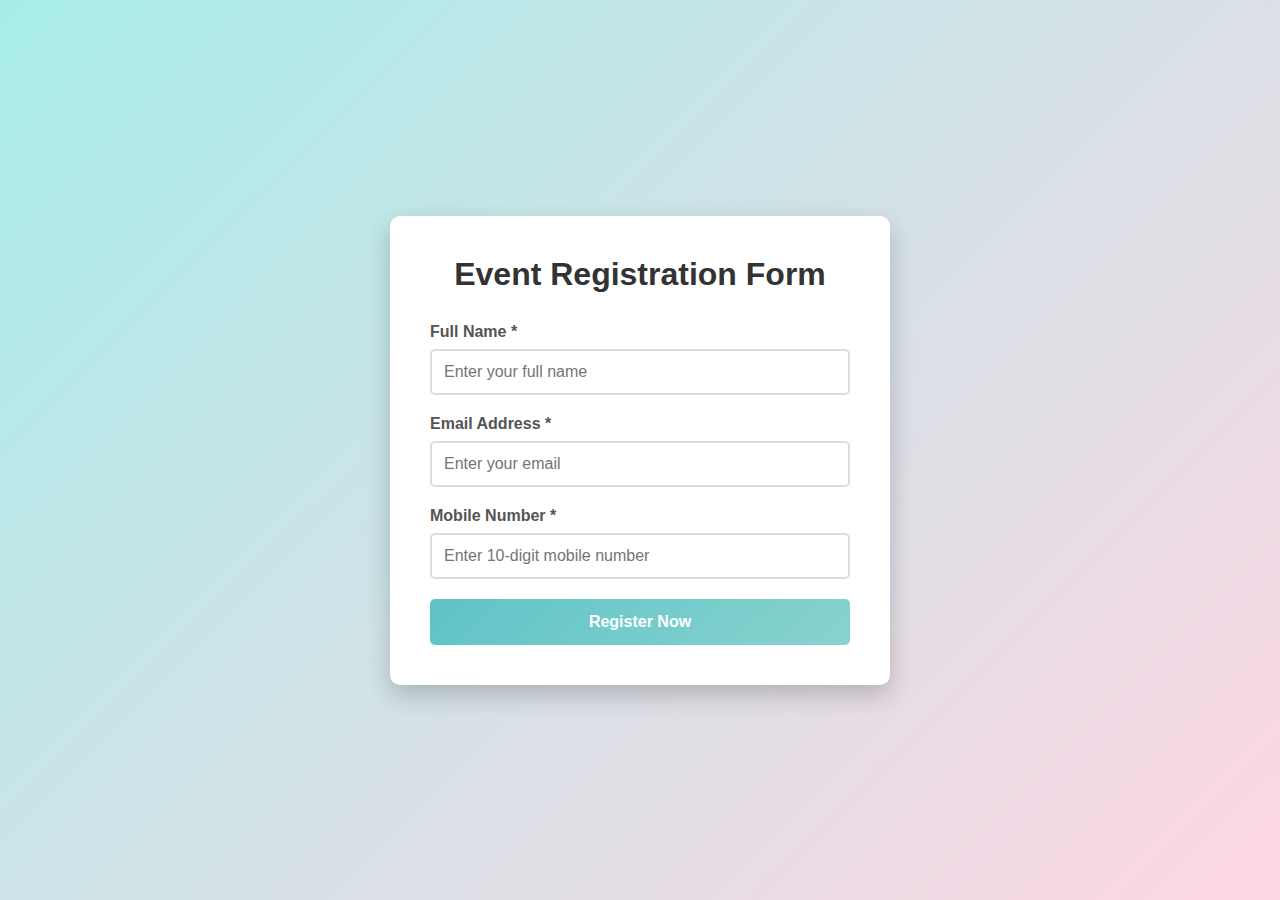
<file: Form Validation (3)/index.html>
<!DOCTYPE html>
<html lang="en">
<head>
    <meta charset="UTF-8">
    <meta name="viewport" content="width=device-width, initial-scale=1.0">
    <title>Event Registration Form</title>
    <style>
        * {
            margin: 0;
            padding: 0;
            box-sizing: border-box;
        }

        body {
            font-family: Arial, sans-serif;
            background: linear-gradient(135deg, #a8edea 0%, #fed6e3 100%);
            min-height: 100vh;
            display: flex;
            justify-content: center;
            align-items: center;
            padding: 20px;
        }

        .container {
            background: white;
            padding: 40px;
            border-radius: 10px;
            box-shadow: 0 10px 25px rgba(0, 0, 0, 0.2);
            max-width: 500px;
            width: 100%;
        }

        h1 {
            text-align: center;
            color: #333;
            margin-bottom: 30px;
        }

        .form-group {
            margin-bottom: 20px;
        }

        label {
            display: block;
            margin-bottom: 8px;
            color: #555;
            font-weight: bold;
        }

        input[type="text"],
        input[type="email"],
        input[type="tel"] {
            width: 100%;
            padding: 12px;
            border: 2px solid #ddd;
            border-radius: 5px;
            font-size: 16px;
            transition: border-color 0.3s;
        }

        input:focus {
            outline: none;
            border-color: #5fc3c7;
        }

        .error {
            color: #e74c3c;
            font-size: 14px;
            margin-top: 5px;
            display: none;
        }

        .error.show {
            display: block;
        }

        input.invalid {
            border-color: #e74c3c;
        }

        input.valid {
            border-color: #27ae60;
        }

        .submit-btn {
            width: 100%;
            padding: 14px;
            background: linear-gradient(135deg, #5fc3c7 0%, #88d3ce 100%);
            color: white;
            border: none;
            border-radius: 5px;
            font-size: 16px;
            font-weight: bold;
            cursor: pointer;
            transition: transform 0.2s;
        }

        .submit-btn:hover {
            transform: translateY(-2px);
        }

        .submit-btn:active {
            transform: translateY(0);
        }

        .success-message {
            background: #27ae60;
            color: white;
            padding: 15px;
            border-radius: 5px;
            text-align: center;
            margin-bottom: 20px;
            display: none;
        }

        .success-message.show {
            display: block;
        }
    </style>
</head>
<body>
    <div class="container">
        <h1>Event Registration Form</h1>
        
        <div class="success-message" id="successMessage">
            Registration Successful! Thank you for registering.
        </div>

        <form id="registrationForm" novalidate>
            <div class="form-group">
                <label for="name">Full Name *</label>
                <input type="text" id="name" name="name" placeholder="Enter your full name">
                <div class="error" id="nameError">Please enter a valid name (at least 3 characters, letters only)</div>
            </div>

            <div class="form-group">
                <label for="email">Email Address *</label>
                <input type="email" id="email" name="email" placeholder="Enter your email">
                <div class="error" id="emailError">Please enter a valid email address</div>
            </div>

            <div class="form-group">
                <label for="mobile">Mobile Number *</label>
                <input type="tel" id="mobile" name="mobile" placeholder="Enter 10-digit mobile number">
                <div class="error" id="mobileError">Please enter a valid 10-digit mobile number</div>
            </div>

            <button type="submit" class="submit-btn">Register Now</button>
        </form>
    </div>

    <script src="script.js"></script>
</body>
</html>
</file>
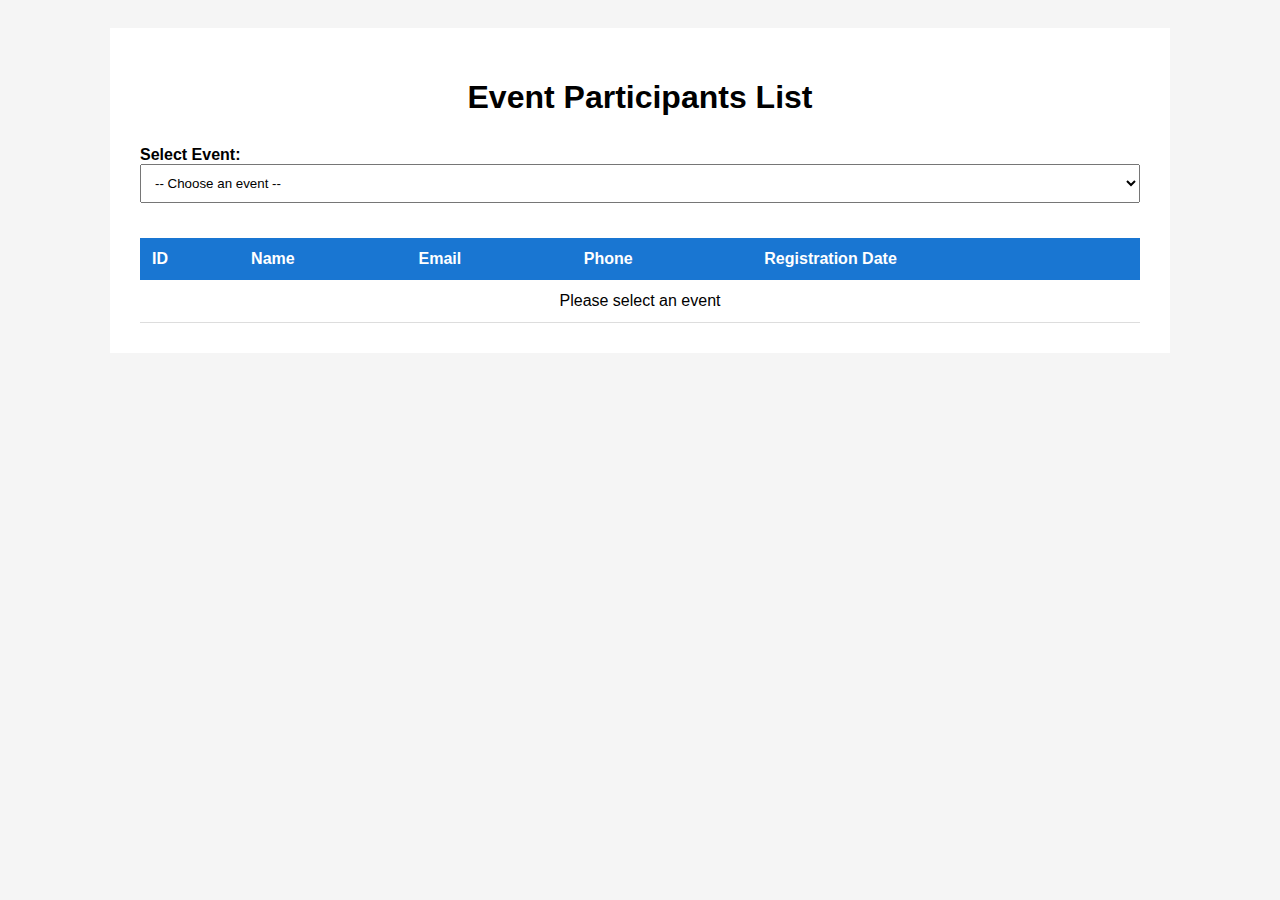
<file: Participant List (7)/index.html>
<!DOCTYPE html>
<html>
<head>
    <title>Event Participants</title>
    <style>
        body {
            font-family: Arial;
            background-color: #f5f5f5;
            padding: 20px;
        }

        .container {
            max-width: 1000px;
            margin: 0 auto;
            background: white;
            padding: 30px;
        }

        h1 {
            text-align: center;
            margin-bottom: 30px;
        }

        label {
            font-weight: bold;
        }

        select {
            width: 100%;
            padding: 10px;
            margin-bottom: 20px;
        }

        .participant-count {
            text-align: right;
            margin-bottom: 15px;
            font-weight: bold;
        }

        table {
            width: 100%;
            border-collapse: collapse;
        }

        th {
            background-color: #1976d2;
            color: white;
            padding: 12px;
            text-align: left;
        }

        td {
            padding: 12px;
            border-bottom: 1px solid #ddd;
        }
    </style>
</head>
<body>
    <div class="container">
        <h1>Event Participants List</h1>

        <label>Select Event:</label>
        <select id="eventSelect">
            <option value="">-- Choose an event --</option>
        </select>

        <div class="participant-count" id="participantCount"></div>

        <table>
            <tr>
                <th>ID</th>
                <th>Name</th>
                <th>Email</th>
                <th>Phone</th>
                <th>Registration Date</th>
            </tr>
            <tbody id="tableBody">
                <tr>
                    <td colspan="5" align="center">Please select an event</td>
                </tr>
            </tbody>
        </table>
    </div>

    <script>
        var eventsData = [];

        fetch('participants.json')
            .then(function(response) {
                return response.json();
            })
            .then(function(data) {
                eventsData = data.events;
                showEvents();
            });

        function showEvents() {
            var select = document.getElementById('eventSelect');
            
            for(var i = 0; i < eventsData.length; i++) {
                var option = document.createElement('option');
                option.value = eventsData[i].id;
                option.text = eventsData[i].name;
                select.appendChild(option);
            }
        }

        document.getElementById('eventSelect').onchange = function() {
            var selectedId = this.value;
            
            if(!selectedId) {
                document.getElementById('participantCount').innerHTML = '';
                document.getElementById('tableBody').innerHTML = 
                    '<tr><td colspan="5" align="center">Please select an event</td></tr>';
                return;
            }
            
            for(var i = 0; i < eventsData.length; i++) {
                if(eventsData[i].id == selectedId) {
                    showParticipants(eventsData[i].participants);
                }
            }
        }

        function showParticipants(participants) {
            var tbody = document.getElementById('tableBody');
            var count = document.getElementById('participantCount');
            
            if(participants.length == 0) {
                tbody.innerHTML = '<tr><td colspan="5" align="center">No participants</td></tr>';
                count.innerHTML = '';
                return;
            }
            
            count.innerHTML = 'Total Participants: ' + participants.length;
            
            var html = '';
            for(var i = 0; i < participants.length; i++) {
                var p = participants[i];
                html += '<tr>';
                html += '<td>' + p.id + '</td>';
                html += '<td>' + p.name + '</td>';
                html += '<td>' + p.email + '</td>';
                html += '<td>' + p.phone + '</td>';
                html += '<td>' + p.registrationDate + '</td>';
                html += '</tr>';
            }
            
            tbody.innerHTML = html;
        }
    </script>
</body>
</html>
</file>
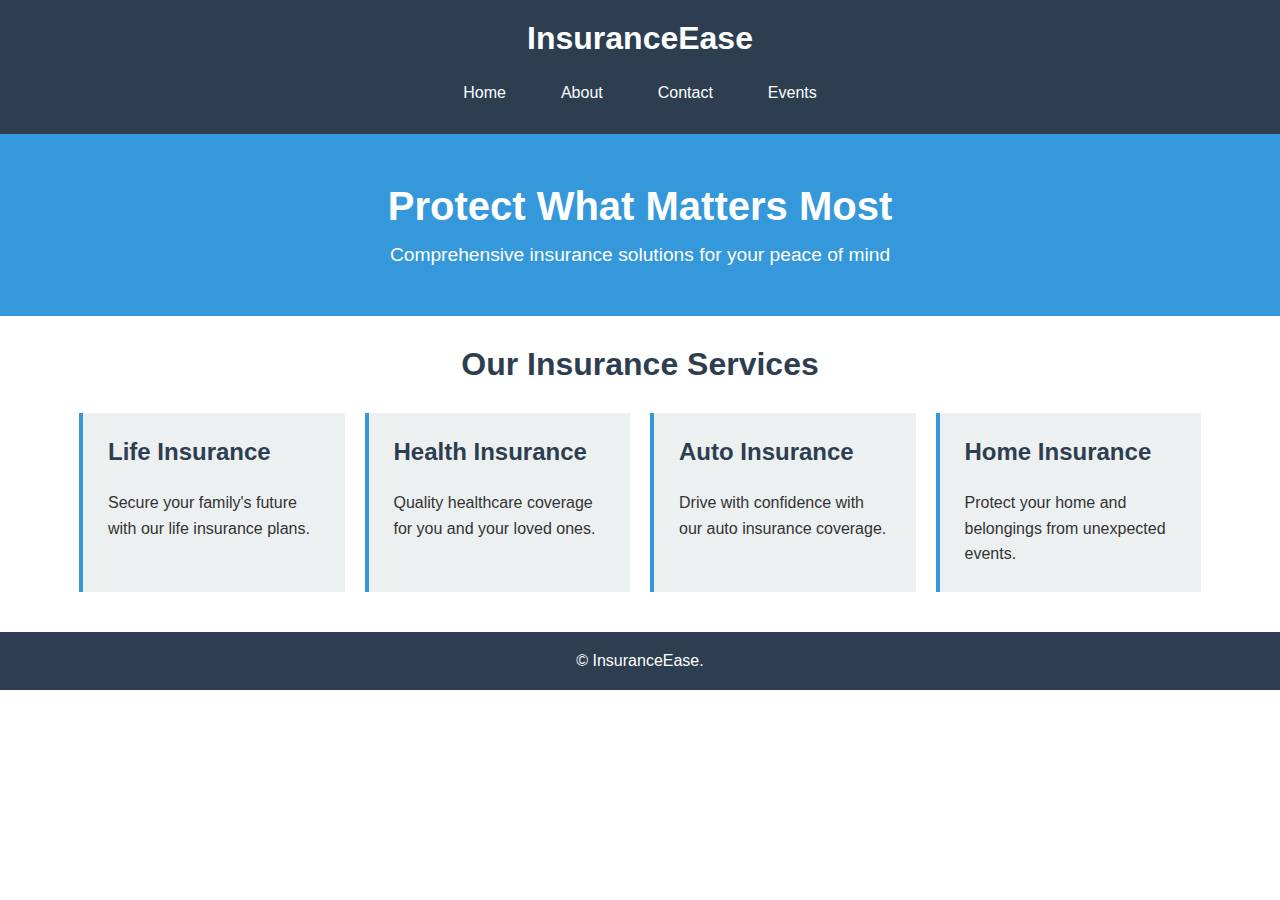
<file: Responsive (2)/index.html>
<!DOCTYPE html>
<html>
<head>
    <meta charset="UTF-8">
    <meta name="viewport" content="width=device-width, initial-scale=1.0">
    <title>InsuranceEase - Home</title>
    <link rel="stylesheet" href="style.css">
</head>
<body>
    <header>
        <h1>InsuranceEase</h1>
        <nav>
            <a href="index.html">Home</a>
            <a href="about.html">About</a>
            <a href="contact.html">Contact</a>
            <a href="events.html">Events</a>
        </nav>
    </header>

    <div class="banner">
        <h2>Protect What Matters Most</h2>
        <p>Comprehensive insurance solutions for your peace of mind</p>
    </div>

    <div class="content">
        <h2>Our Insurance Services</h2>
        
        <div class="services-grid">
            <div class="service-box">
                <h3>Life Insurance</h3>
                <p>Secure your family's future with our life insurance plans.</p>
            </div>
            
            <div class="service-box">
                <h3>Health Insurance</h3>
                <p>Quality healthcare coverage for you and your loved ones.</p>
            </div>
            
            <div class="service-box">
                <h3>Auto Insurance</h3>
                <p>Drive with confidence with our auto insurance coverage.</p>
            </div>
            
            <div class="service-box">
                <h3>Home Insurance</h3>
                <p>Protect your home and belongings from unexpected events.</p>
            </div>
        </div>
    </div>

    <footer>
        <p>&copy; InsuranceEase. </p>
    </footer>
</body>
</html>
</file>
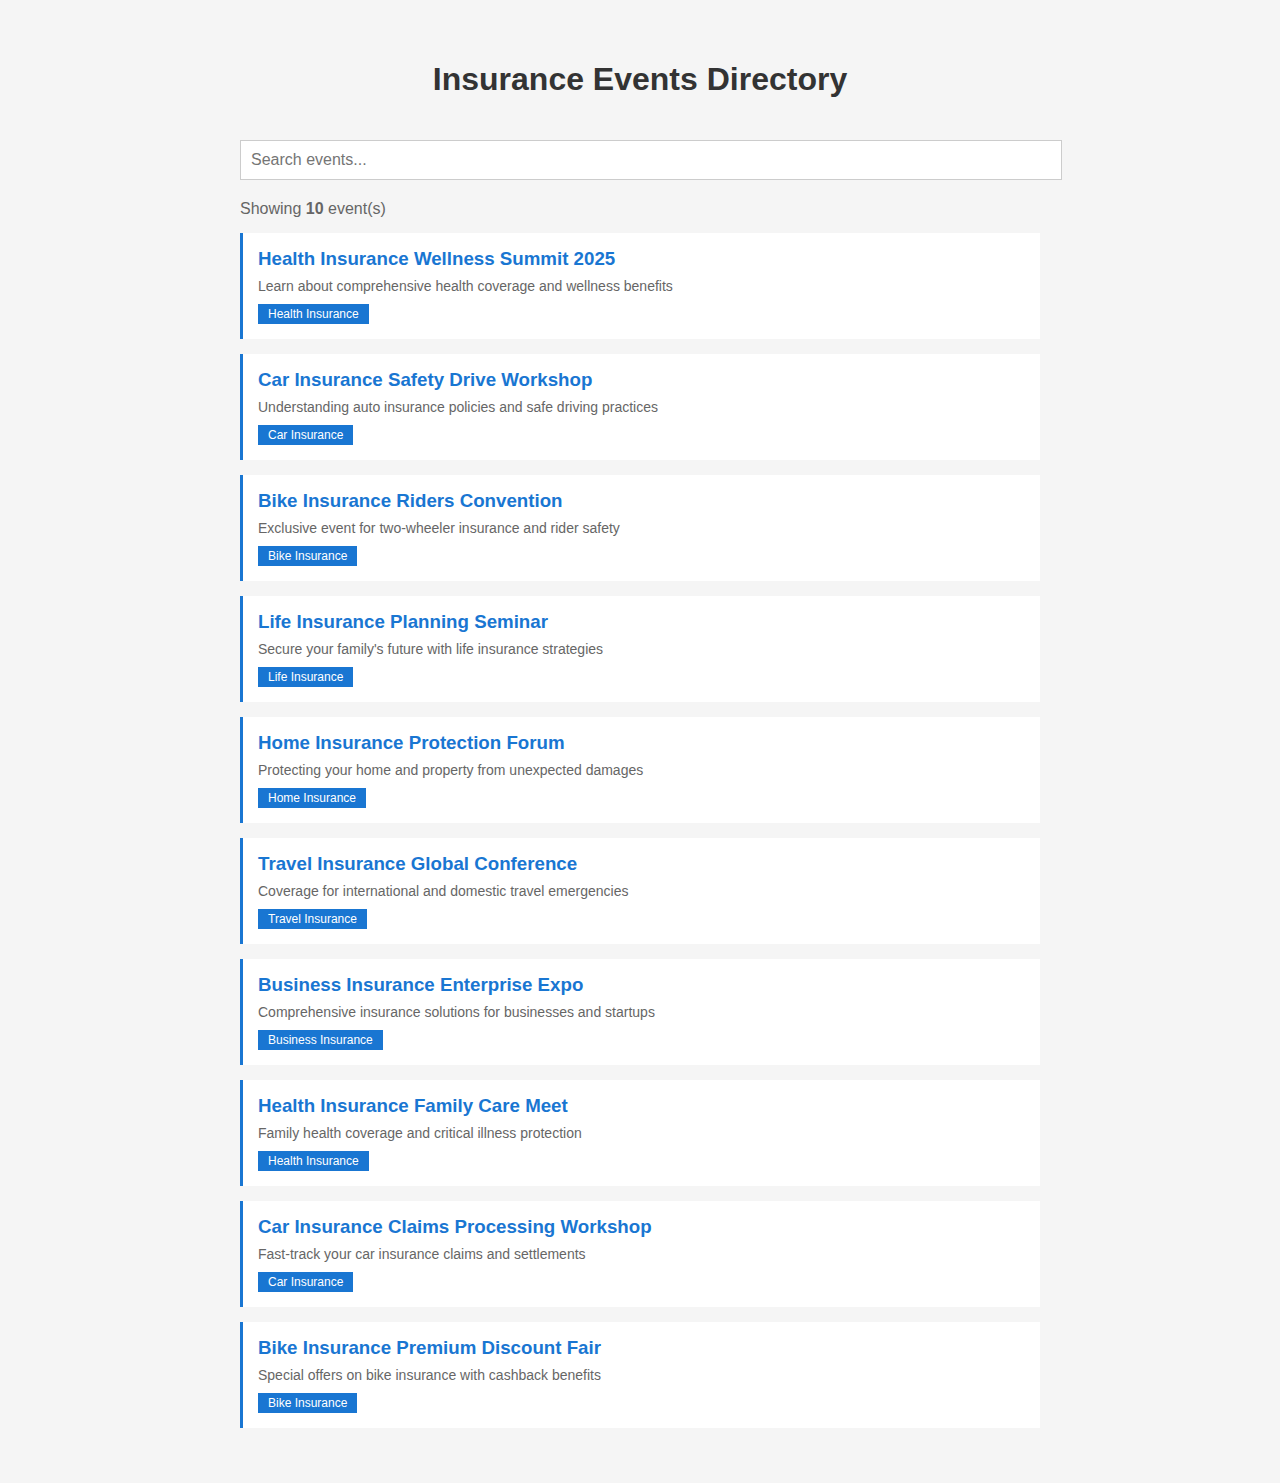
<file: Search option (4)/index.html>
<!DOCTYPE html>
<html lang="en">
<head>
    <meta charset="UTF-8">
    <meta name="viewport" content="width=device-width, initial-scale=1.0">
    <title>Insurance Events</title>
    <style>
        body {
            font-family: Arial, sans-serif;
            max-width: 800px;
            margin: 20px auto;
            padding: 20px;
            background-color: #f5f5f5;
        }

        h1 {
            color: #333;
            text-align: center;
        }

        #searchInput {
            width: 100%;
            padding: 10px;
            font-size: 16px;
            border: 1px solid #ccc;
            margin: 20px 0;
        }

        .results-info {
            color: #666;
            margin-bottom: 15px;
        }

        .event-card {
            background: white;
            padding: 15px;
            margin-bottom: 15px;
            border-left: 3px solid #1976d2;
        }

        .event-card h3 {
            color: #1976d2;
            margin: 0 0 5px 0;
        }

        .event-card p {
            color: #666;
            margin: 5px 0;
        }

        .event-type {
            background: #1976d2;
            color: white;
            padding: 3px 10px;
            font-size: 12px;
            display: inline-block;
            margin-top: 5px;
        }

        .no-results {
            text-align: center;
            padding: 40px;
            color: #999;
            display: none;
        }

        .no-results.show {
            display: block;
        }
    </style>
</head>
<body>
    <h1>Insurance Events Directory</h1>

    <input 
        type="text" 
        id="searchInput" 
        placeholder="Search events..."
    >

    <div class="results-info">
        Showing <strong id="eventCount">0</strong> event(s)
    </div>

    <div id="eventsContainer"></div>

    <div class="no-results" id="noResults">
        No events found matching your search.
    </div>

    <script src="script.js"></script>
</body>
</html>
</file>
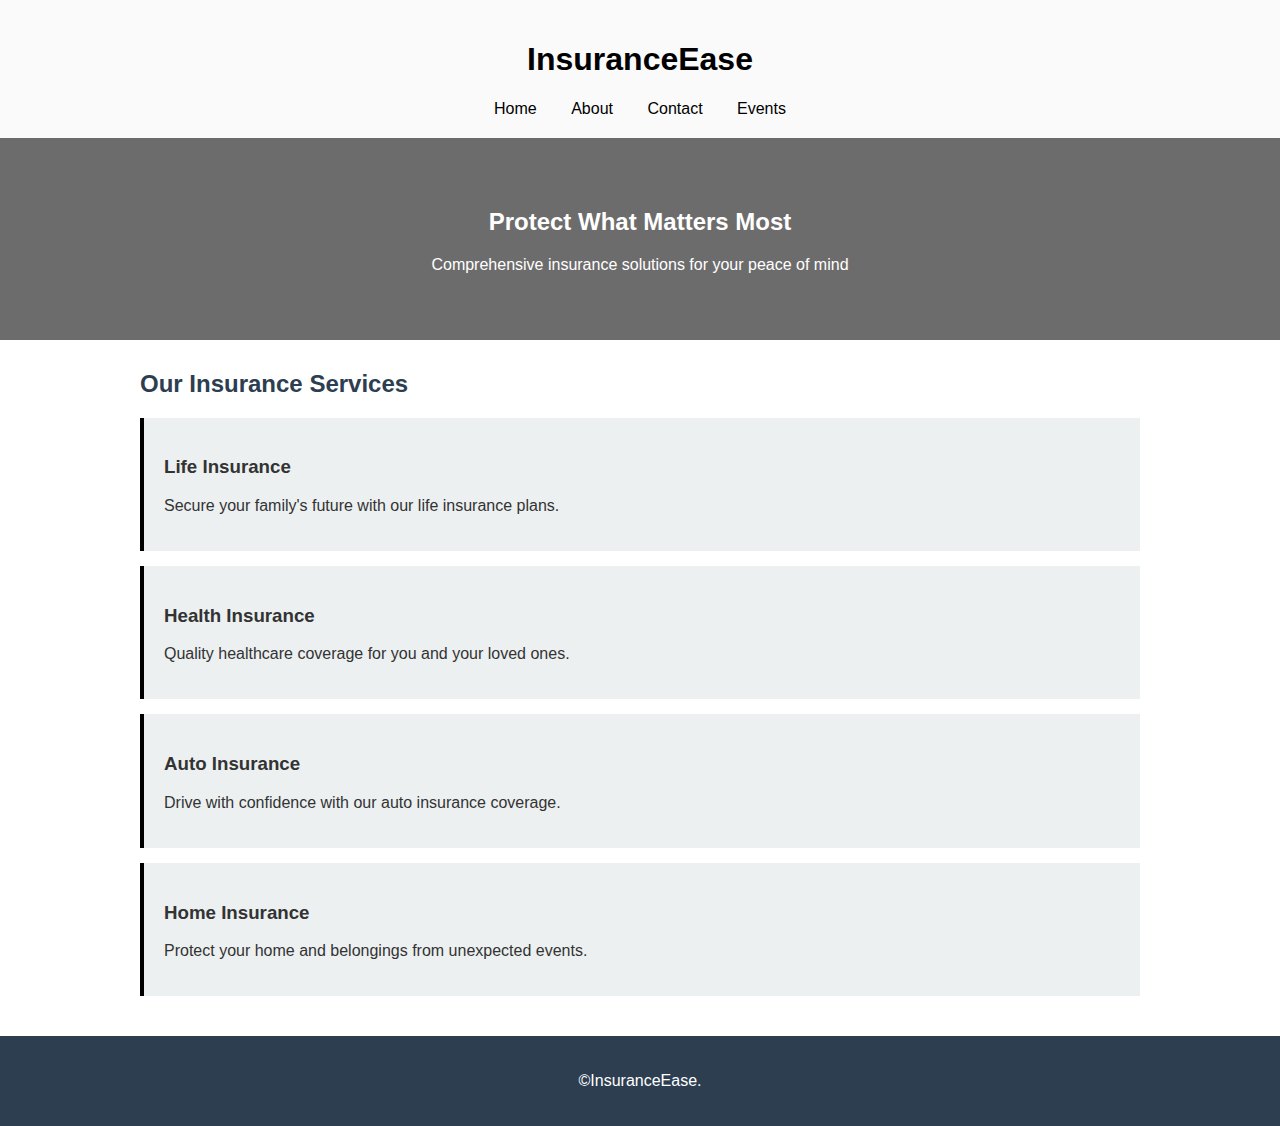
<file: Static Pages (1)/index.html>
<!DOCTYPE html>
<html>
<head>
    <title>InsuranceEase - Home</title>
    <link rel="stylesheet" href="style.css">
</head>
<body>
    <header>
        <h1>InsuranceEase</h1>
        <nav>
            <a href="index.html">Home</a>
            <a href="about.html">About</a>
            <a href="contact.html">Contact</a>
            <a href="events.html">Events</a>
        </nav>
    </header>

    <div class="banner">
        <h2>Protect What Matters Most</h2>
        <p>Comprehensive insurance solutions for your peace of mind</p>
    </div>

    <div class="content">
        <h2>Our Insurance Services</h2>
        
        <div class="service-box">
            <h3>Life Insurance</h3>
            <p>Secure your family's future with our life insurance plans.</p>
        </div>
        
        <div class="service-box">
            <h3>Health Insurance</h3>
            <p>Quality healthcare coverage for you and your loved ones.</p>
        </div>
        
        <div class="service-box">
            <h3>Auto Insurance</h3>
            <p>Drive with confidence with our auto insurance coverage.</p>
        </div>
        
        <div class="service-box">
            <h3>Home Insurance</h3>
            <p>Protect your home and belongings from unexpected events.</p>
        </div>
    </div>

    <footer>
        <p>&copy;InsuranceEase.</p>
    </footer>
</body>
</html>
</file>
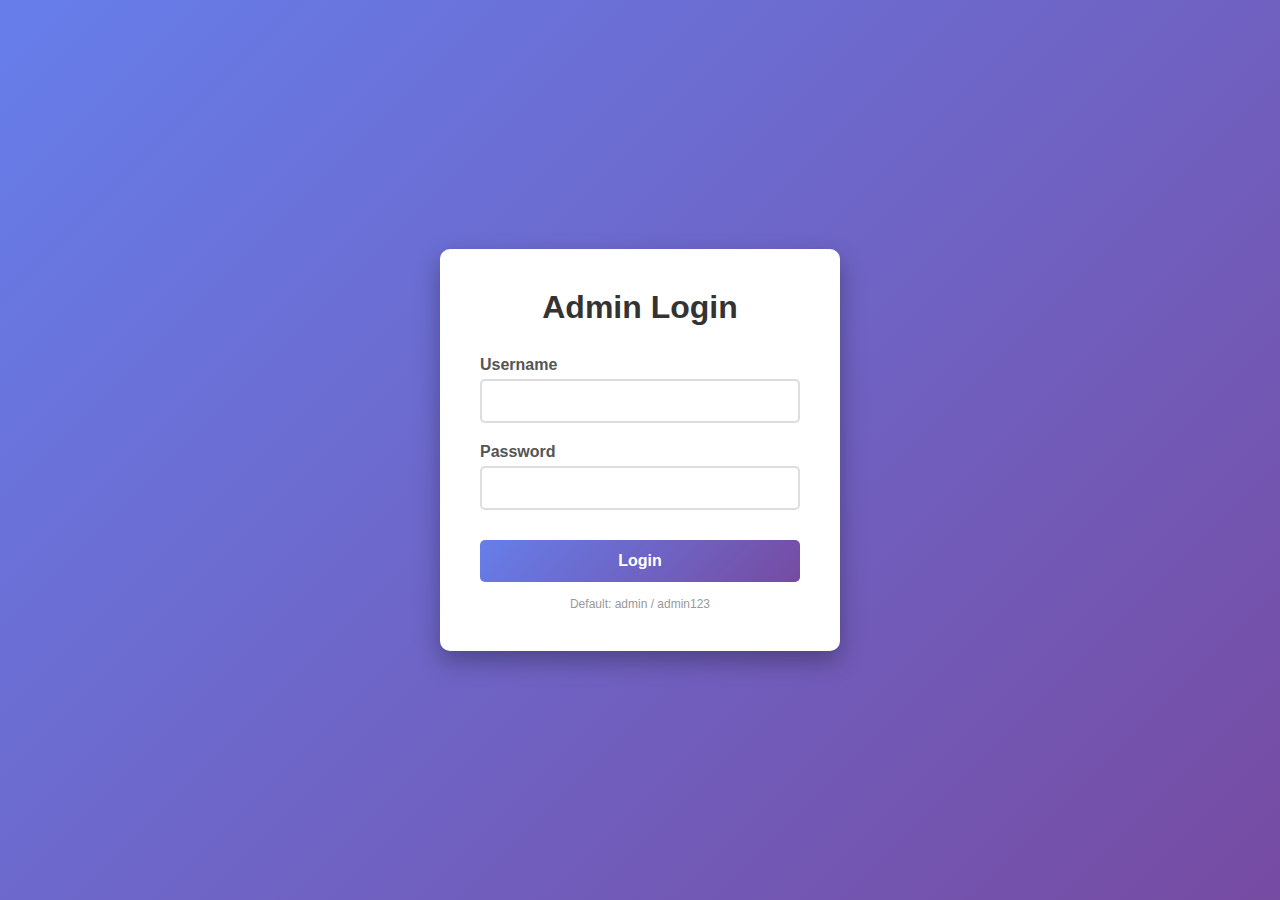
<file: Admin dashboard - backend (6)/dashboard.html>
<!DOCTYPE html>
<html lang="en">
<head>
    <meta charset="UTF-8">
    <meta name="viewport" content="width=device-width, initial-scale=1.0">
    <title>Admin Dashboard</title>
    <style>
        * {
            margin: 0;
            padding: 0;
            box-sizing: border-box;
        }

        body {
            font-family: Arial, sans-serif;
            background-color: #f5f5f5;
        }

        .header {
            background: linear-gradient(135deg, #667eea 0%, #764ba2 100%);
            color: white;
            padding: 20px;
            display: flex;
            justify-content: space-between;
            align-items: center;
        }

        .header h1 {
            font-size: 24px;
        }

        .logout-btn {
            background: white;
            color: #667eea;
            padding: 10px 20px;
            border: none;
            border-radius: 5px;
            cursor: pointer;
            font-weight: bold;
        }

        .container {
            max-width: 1200px;
            margin: 30px auto;
            padding: 0 20px;
        }

        .stats {
            display: grid;
            grid-template-columns: repeat(auto-fit, minmax(200px, 1fr));
            gap: 20px;
            margin-bottom: 30px;
        }

        .stat-card {
            background: white;
            padding: 20px;
            border-radius: 8px;
            box-shadow: 0 2px 5px rgba(0, 0, 0, 0.1);
            text-align: center;
        }

        .stat-card h3 {
            color: #667eea;
            font-size: 32px;
            margin-bottom: 10px;
        }

        .stat-card p {
            color: #666;
        }

        .table-container {
            background: white;
            padding: 20px;
            border-radius: 8px;
            box-shadow: 0 2px 5px rgba(0, 0, 0, 0.1);
            overflow-x: auto;
        }

        .table-header {
            display: flex;
            justify-content: space-between;
            align-items: center;
            margin-bottom: 20px;
        }

        .table-header h2 {
            color: #333;
        }

        .add-btn {
            background: #28a745;
            color: white;
            padding: 10px 20px;
            border: none;
            border-radius: 5px;
            cursor: pointer;
            font-weight: bold;
        }

        table {
            width: 100%;
            border-collapse: collapse;
        }

        th {
            background-color: #667eea;
            color: white;
            padding: 12px;
            text-align: left;
        }

        td {
            padding: 12px;
            border-bottom: 1px solid #ddd;
        }

        tr:hover {
            background-color: #f9f9f9;
        }

        .action-btn {
            padding: 6px 12px;
            border: none;
            border-radius: 4px;
            cursor: pointer;
            margin-right: 5px;
            font-size: 12px;
        }

        .update-btn {
            background-color: #007bff;
            color: white;
        }

        .delete-btn {
            background-color: #dc3545;
            color: white;
        }

        .status {
            padding: 4px 12px;
            border-radius: 12px;
            font-size: 12px;
            font-weight: bold;
        }

        .status.Active {
            background-color: #d4edda;
            color: #155724;
        }

        .status.Pending {
            background-color: #fff3cd;
            color: #856404;
        }

        /* Modal Styles */
        .modal {
            display: none;
            position: fixed;
            z-index: 1000;
            left: 0;
            top: 0;
            width: 100%;
            height: 100%;
            background-color: rgba(0, 0, 0, 0.5);
        }

        .modal-content {
            background-color: white;
            margin: 5% auto;
            padding: 30px;
            border-radius: 8px;
            width: 90%;
            max-width: 500px;
        }

        .modal-header {
            display: flex;
            justify-content: space-between;
            align-items: center;
            margin-bottom: 20px;
        }

        .modal-header h2 {
            color: #333;
        }

        .close {
            font-size: 28px;
            font-weight: bold;
            cursor: pointer;
            color: #999;
        }

        .close:hover {
            color: #333;
        }

        .form-group {
            margin-bottom: 15px;
        }

        .form-group label {
            display: block;
            margin-bottom: 5px;
            font-weight: bold;
            color: #555;
        }

        .form-group input,
        .form-group select {
            width: 100%;
            padding: 10px;
            border: 1px solid #ddd;
            border-radius: 4px;
        }

        .btn-group {
            display: flex;
            gap: 10px;
            margin-top: 20px;
        }

        .submit-btn {
            flex: 1;
            padding: 12px;
            background-color: #28a745;
            color: white;
            border: none;
            border-radius: 5px;
            cursor: pointer;
            font-weight: bold;
        }

        .cancel-btn {
            flex: 1;
            padding: 12px;
            background-color: #6c757d;
            color: white;
            border: none;
            border-radius: 5px;
            cursor: pointer;
            font-weight: bold;
        }

        .no-data {
            text-align: center;
            padding: 40px;
            color: #999;
        }
    </style>
</head>
<body>
    <div class="header">
        <h1>Admin Dashboard</h1>
        <button class="logout-btn" onclick="logout()">Logout</button>
    </div>

    <div class="container">
        <div class="table-container">
            <div class="table-header">
                <h2>Event Registrations</h2>
                <button class="add-btn" onclick="openAddModal()">+ Add New</button>
            </div>

            <table>
                <thead>
                    <tr>
                        <th>ID</th>
                        <th>Name</th>
                        <th>Email</th>
                        <th>Event</th>
                        <th>Actions</th>
                    </tr>
                </thead>
                <tbody id="tableBody">
                    <tr>
                        <td colspan="5" class="no-data">No registrations found</td>
                    </tr>
                </tbody>
            </table>
        </div>
    </div>

    <!-- Add/Edit Modal -->
    <div id="formModal" class="modal">
        <div class="modal-content">
            <div class="modal-header">
                <h2 id="modalTitle">Add Registration</h2>
                <span class="close" onclick="closeModal()">&times;</span>
            </div>
            <form id="registrationForm">
                <input type="hidden" id="editId">
                <div class="form-group">
                    <label for="name">Full Name *</label>
                    <input type="text" id="name" required>
                </div>
                <div class="form-group">
                    <label for="email">Email Address *</label>
                    <input type="email" id="email" required>
                </div>
                <div class="form-group">
                    <label for="mobile">Mobile Number *</label>
                    <input type="tel" id="mobile" pattern="[0-9]{10}" required>
                </div>
                <div class="form-group">
                    <label for="event">Event *</label>
                    <select id="event" required>
                        <option value="">Choose an event...</option>
                        <option value="Health Insurance Summit">Health Insurance Summit</option>
                        <option value="Car Insurance Workshop">Car Insurance Workshop</option>
                        <option value="Bike Insurance Convention">Bike Insurance Convention</option>
                        <option value="Life Insurance Seminar">Life Insurance Seminar</option>
                        <option value="Home Insurance Forum">Home Insurance Forum</option>
                    </select>
                </div>
                <div class="form-group">
                    <label for="status">Status *</label>
                    <select id="status" required>
                        <option value="Active">Active</option>
                        <option value="Pending">Pending</option>
                    </select>
                </div>
                <div class="btn-group">
                    <button type="submit" class="submit-btn">Save</button>
                    <button type="button" class="cancel-btn" onclick="closeModal()">Cancel</button>
                </div>
            </form>
        </div>
    </div>

    <script src="script.js"></script>
</body>
</html>
</file>
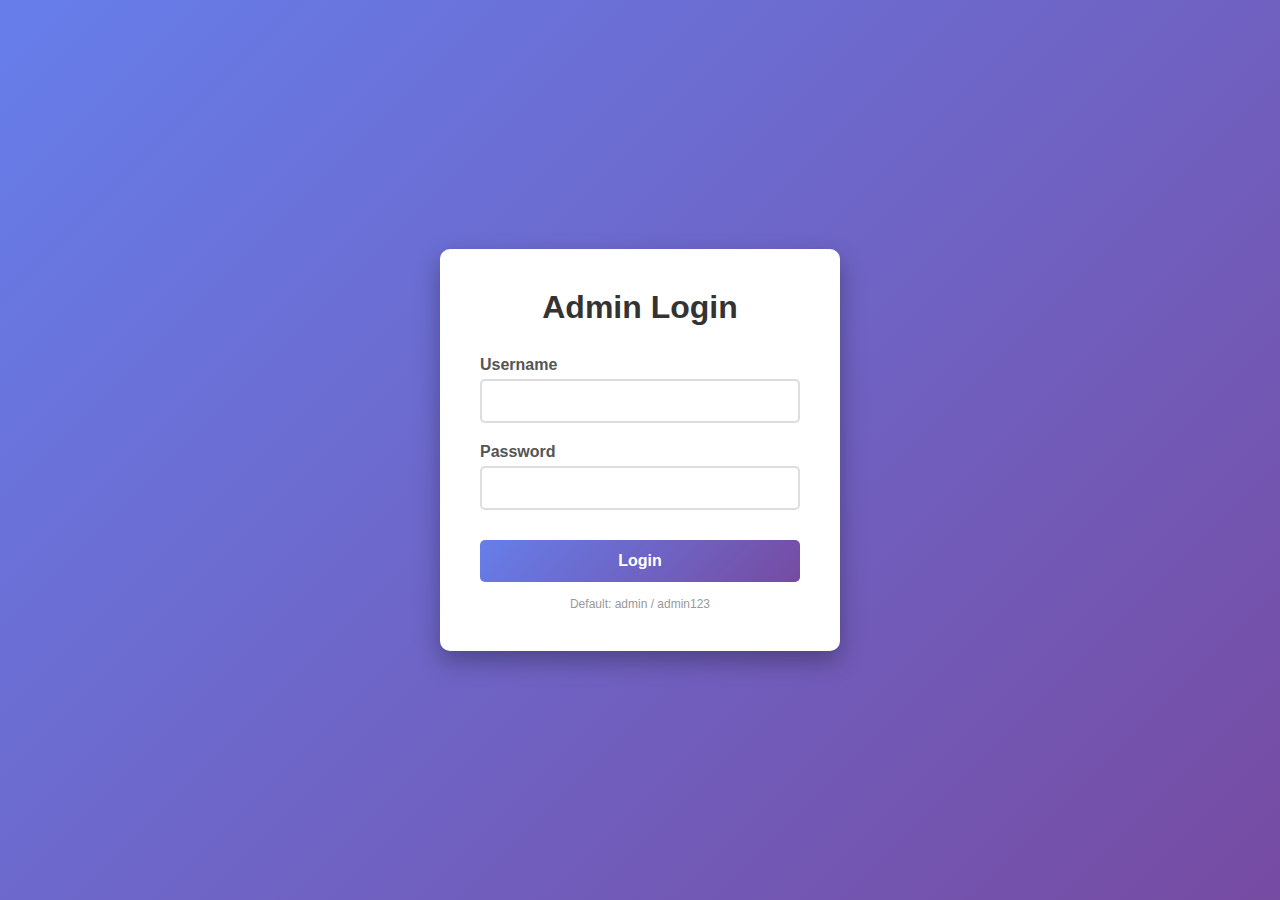
<file: Admin dashboard - backend (6)/login.html>
<!DOCTYPE html>
<html lang="en">
<head>
    <meta charset="UTF-8">
    <meta name="viewport" content="width=device-width, initial-scale=1.0">
    <title>Admin Login</title>
    <style>
        * {
            margin: 0;
            padding: 0;
            box-sizing: border-box;
        }

        body {
            font-family: Arial, sans-serif;
            background: linear-gradient(135deg, #667eea 0%, #764ba2 100%);
            min-height: 100vh;
            display: flex;
            justify-content: center;
            align-items: center;
        }

        .login-container {
            background: white;
            padding: 40px;
            border-radius: 10px;
            box-shadow: 0 10px 25px rgba(0, 0, 0, 0.3);
            width: 100%;
            max-width: 400px;
        }

        h1 {
            text-align: center;
            color: #333;
            margin-bottom: 30px;
        }

        .form-group {
            margin-bottom: 20px;
        }

        label {
            display: block;
            margin-bottom: 5px;
            color: #555;
            font-weight: bold;
        }

        input[type="text"],
        input[type="password"] {
            width: 100%;
            padding: 12px;
            border: 2px solid #ddd;
            border-radius: 5px;
            font-size: 14px;
        }

        input:focus {
            outline: none;
            border-color: #667eea;
        }

        .login-btn {
            width: 100%;
            padding: 12px;
            background: linear-gradient(135deg, #667eea 0%, #764ba2 100%);
            color: white;
            border: none;
            border-radius: 5px;
            font-size: 16px;
            font-weight: bold;
            cursor: pointer;
            margin-top: 10px;
        }

        .login-btn:hover {
            opacity: 0.9;
        }

        .error-message {
            background: #f8d7da;
            color: #721c24;
            padding: 10px;
            border-radius: 5px;
            margin-bottom: 20px;
            text-align: center;
            display: none;
        }

        .hint {
            text-align: center;
            color: #999;
            font-size: 12px;
            margin-top: 15px;
        }
    </style>
</head>
<body>
    <div class="login-container">
        <h1>Admin Login</h1>
        
        <div class="error-message" id="errorMessage">
            Invalid username or password!
        </div>

        <form id="loginForm">
            <div class="form-group">
                <label for="username">Username</label>
                <input type="text" id="username" name="username" required>
            </div>

            <div class="form-group">
                <label for="password">Password</label>
                <input type="password" id="password" name="password" required>
            </div>

            <button type="submit" class="login-btn">Login</button>
        </form>
        
        <div class="hint">Default: admin / admin123</div>
    </div>

    <script>
        // Check if already logged in
        if (localStorage.getItem('isLoggedIn') === 'true') {
            window.location.href = 'dashboard.html';
        }

        document.getElementById('loginForm').addEventListener('submit', function(e) {
            e.preventDefault();
            
            const username = document.getElementById('username').value;
            const password = document.getElementById('password').value;
            const errorMessage = document.getElementById('errorMessage');
            
            // Simple authentication (in real app, this would be server-side)
            if (username === 'admin' && password === 'admin123') {
                localStorage.setItem('isLoggedIn', 'true');
                window.location.href = 'dashboard.html';
            } else {
                errorMessage.style.display = 'block';
            }
        });
    </script>
</body>
</html>
</file>
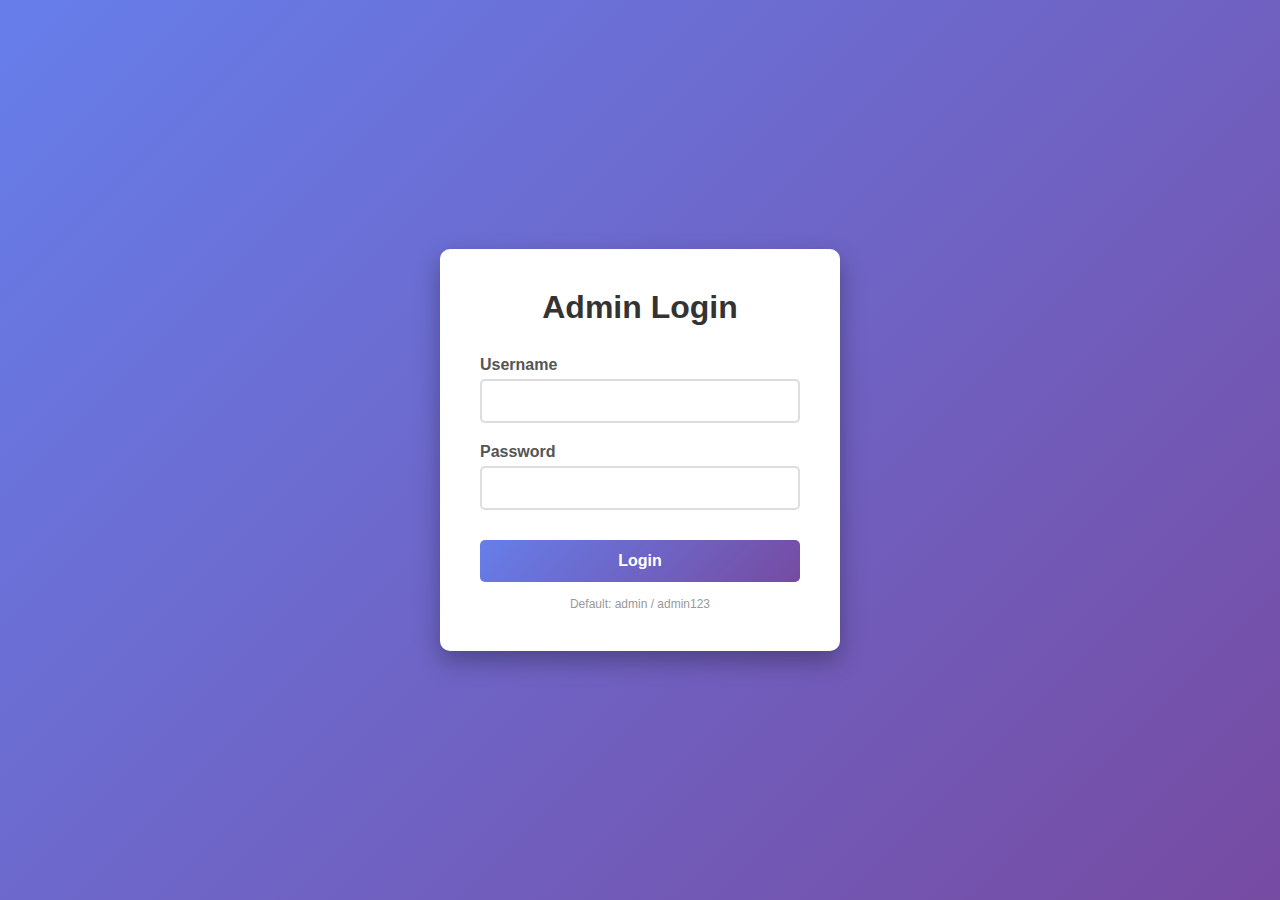
<file: Admin dashboard - UI (6)/dashboard.html>
<!DOCTYPE html>
<html lang="en">
<head>
    <meta charset="UTF-8">
    <meta name="viewport" content="width=device-width, initial-scale=1.0">
    <title>Admin Dashboard</title>
    <style>
        * {
            margin: 0;
            padding: 0;
            box-sizing: border-box;
        }

        body {
            font-family: Arial, sans-serif;
            background-color: #f5f5f5;
        }

        .header {
            background: linear-gradient(135deg, #667eea 0%, #764ba2 100%);
            color: white;
            padding: 20px;
            display: flex;
            justify-content: space-between;
            align-items: center;
        }

        .header h1 {
            font-size: 24px;
        }

        .logout-btn {
            background: white;
            color: #667eea;
            padding: 10px 20px;
            border: none;
            border-radius: 5px;
            cursor: pointer;
            font-weight: bold;
        }

        .container {
            max-width: 1200px;
            margin: 30px auto;
            padding: 0 20px;
        }

        .table-container {
            background: white;
            padding: 20px;
            border-radius: 8px;
            box-shadow: 0 2px 5px rgba(0, 0, 0, 0.1);
            overflow-x: auto;
        }

        .table-header {
            display: flex;
            justify-content: space-between;
            align-items: center;
            margin-bottom: 20px;
        }

        .table-header h2 {
            color: #333;
        }

        .add-btn {
            background: #28a745;
            color: white;
            padding: 10px 20px;
            border: none;
            border-radius: 5px;
            cursor: pointer;
            font-weight: bold;
        }

        table {
            width: 100%;
            border-collapse: collapse;
        }

        th {
            background-color: #667eea;
            color: white;
            padding: 12px;
            text-align: left;
        }

        td {
            padding: 12px;
            border-bottom: 1px solid #ddd;
        }

        tr:hover {
            background-color: #f9f9f9;
        }

        .action-btn {
            padding: 6px 12px;
            border: none;
            border-radius: 4px;
            cursor: pointer;
            margin-right: 5px;
            font-size: 12px;
        }

        .update-btn {
            background-color: #007bff;
            color: white;
        }

        .delete-btn {
            background-color: #dc3545;
            color: white;
        }

        .status {
            padding: 4px 12px;
            border-radius: 12px;
            font-size: 12px;
            font-weight: bold;
        }

        .status.Active {
            background-color: #d4edda;
            color: #155724;
        }

        .status.Pending {
            background-color: #fff3cd;
            color: #856404;
        }

        /* Modal Styles */
        .modal {
            display: none;
            position: fixed;
            z-index: 1000;
            left: 0;
            top: 0;
            width: 100%;
            height: 100%;
            background-color: rgba(0, 0, 0, 0.5);
        }

        .modal-content {
            background-color: white;
            margin: 5% auto;
            padding: 30px;
            border-radius: 8px;
            width: 90%;
            max-width: 500px;
        }

        .modal-header {
            display: flex;
            justify-content: space-between;
            align-items: center;
            margin-bottom: 20px;
        }

        .modal-header h2 {
            color: #333;
        }

        .close {
            font-size: 28px;
            font-weight: bold;
            cursor: pointer;
            color: #999;
        }

        .close:hover {
            color: #333;
        }

        .form-group {
            margin-bottom: 15px;
        }

        .form-group label {
            display: block;
            margin-bottom: 5px;
            font-weight: bold;
            color: #555;
        }

        .form-group input,
        .form-group select {
            width: 100%;
            padding: 10px;
            border: 1px solid #ddd;
            border-radius: 4px;
        }

        .btn-group {
            display: flex;
            gap: 10px;
            margin-top: 20px;
        }

        .submit-btn {
            flex: 1;
            padding: 12px;
            background-color: #28a745;
            color: white;
            border: none;
            border-radius: 5px;
            cursor: pointer;
            font-weight: bold;
        }

        .cancel-btn {
            flex: 1;
            padding: 12px;
            background-color: #6c757d;
            color: white;
            border: none;
            border-radius: 5px;
            cursor: pointer;
            font-weight: bold;
        }

        .no-data {
            text-align: center;
            padding: 40px;
            color: #999;
        }
    </style>
</head>
<body>
    <div class="header">
        <h1>Admin Dashboard</h1>
        <button class="logout-btn" onclick="logout()">Logout</button>
    </div>

    <div class="container">
        <div class="table-container">
            <div class="table-header">
                <h2>Event Registrations</h2>
                <button class="add-btn">+ Add New</button>
            </div>

            <table>
                <thead>
                    <tr>
                        <th>ID</th>
                        <th>Name</th>
                        <th>Email</th>
                        <th>Event</th>
                        <th>Actions</th>
                    </tr>
                </thead>
                <tbody id="tableBody">
                    <tr>
                        <td colspan="5" class="no-data">No registrations found</td>
                    </tr>
                </tbody>
            </table>
        </div>
    </div>

    <script src="script.js"></script>
</body>
</html>
</file>
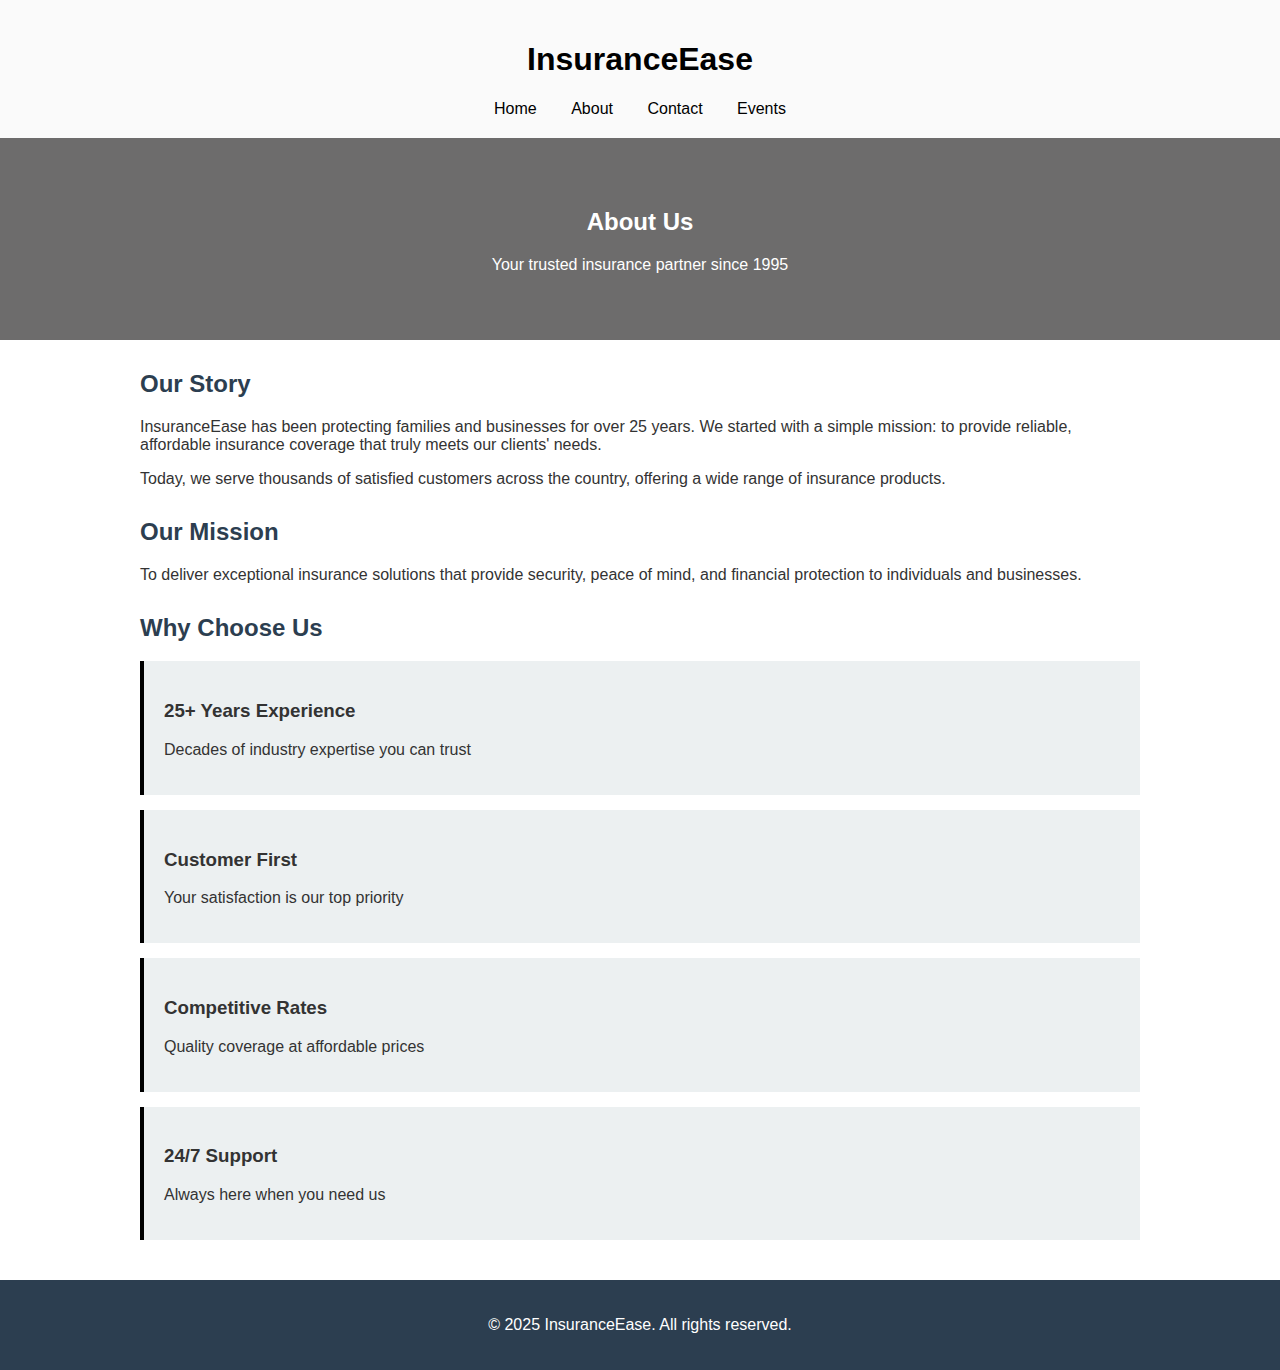
<file: Static Pages (1)/about.html>
<!DOCTYPE html>
<html>
<head>
    <title>About Us - InsuranceEase</title>
    <link rel="stylesheet" href="style.css">
</head>
<body>
    <header>
        <h1>InsuranceEase</h1>
        <nav>
            <a href="index.html">Home</a>
            <a href="about.html">About</a>
            <a href="contact.html">Contact</a>
            <a href="events.html">Events</a>
        </nav>
    </header>

    <div class="banner">
        <h2>About Us</h2>
        <p>Your trusted insurance partner since 1995</p>
    </div>

    <div class="content">
        <h2>Our Story</h2>
        <p>InsuranceEase has been protecting families and businesses for over 25 years. We started with a simple mission: to provide reliable, affordable insurance coverage that truly meets our clients' needs.</p>
        <p>Today, we serve thousands of satisfied customers across the country, offering a wide range of insurance products.</p>

        <h2>Our Mission</h2>
        <p>To deliver exceptional insurance solutions that provide security, peace of mind, and financial protection to individuals and businesses.</p>

        <h2>Why Choose Us</h2>
        
        <div class="service-box">
            <h3>25+ Years Experience</h3>
            <p>Decades of industry expertise you can trust</p>
        </div>
        
        <div class="service-box">
            <h3>Customer First</h3>
            <p>Your satisfaction is our top priority</p>
        </div>
        
        <div class="service-box">
            <h3>Competitive Rates</h3>
            <p>Quality coverage at affordable prices</p>
        </div>
        
        <div class="service-box">
            <h3>24/7 Support</h3>
            <p>Always here when you need us</p>
        </div>
    </div>

    <footer>
        <p>&copy; 2025 InsuranceEase. All rights reserved.</p>
    </footer>
</body>
</html>
</file>
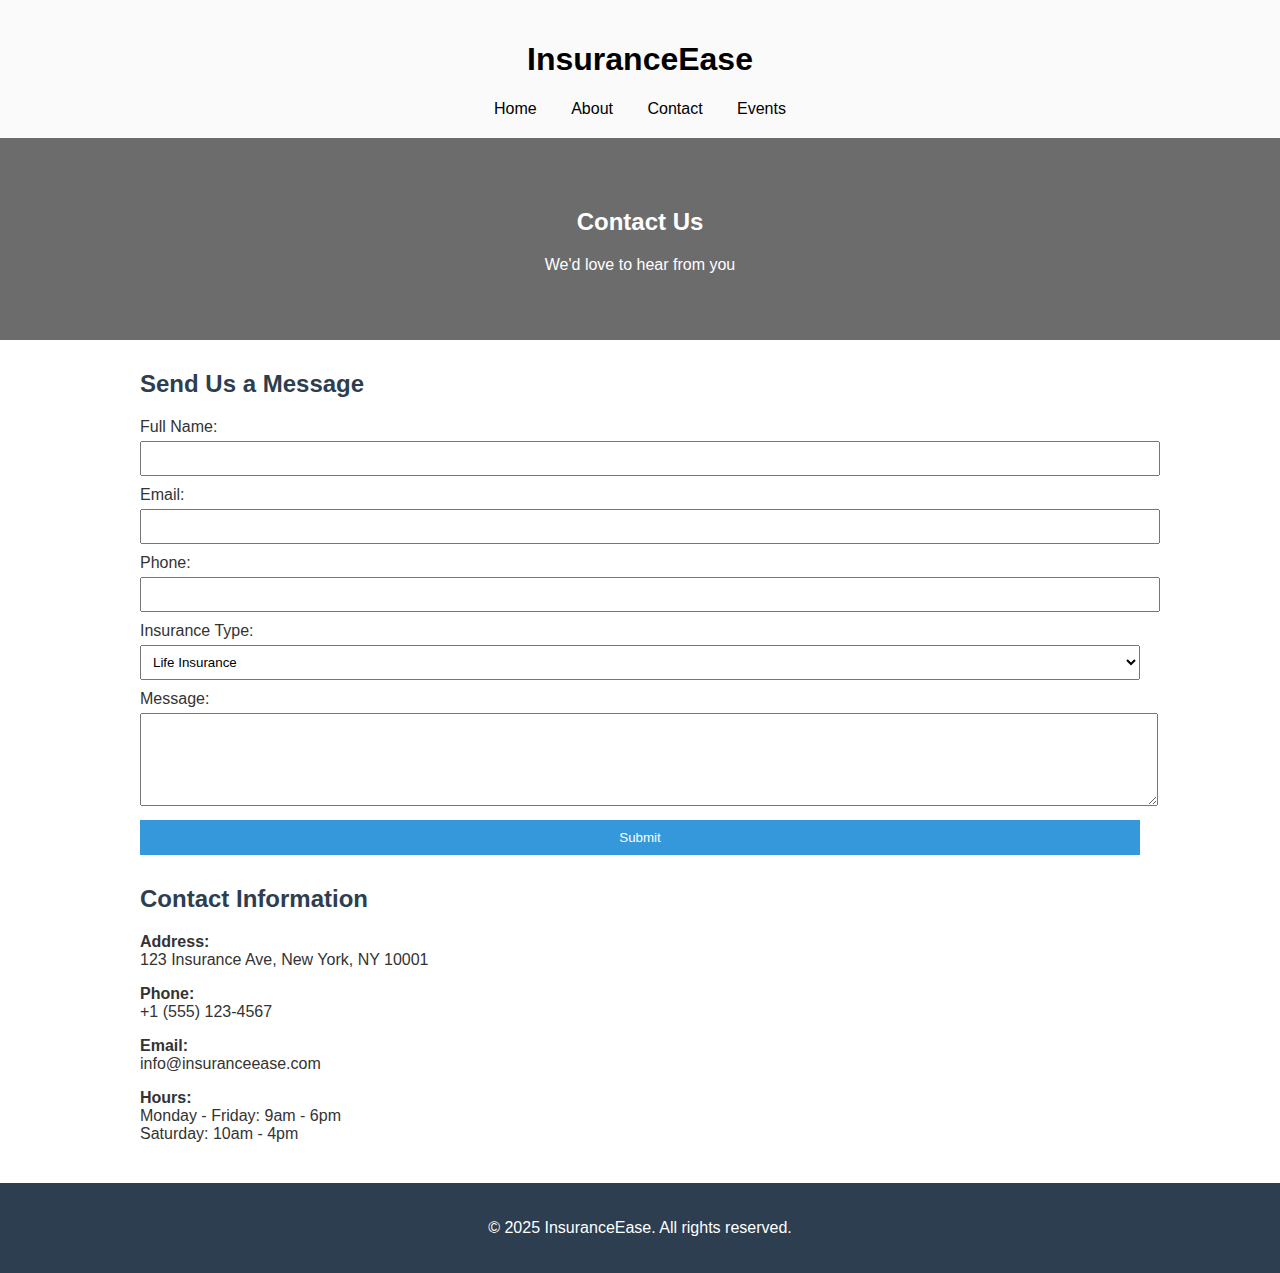
<file: Static Pages (1)/contact.html>
<!DOCTYPE html>
<html>
<head>
    <title>Contact Us - InsuranceEase</title>
    <link rel="stylesheet" href="style.css">
</head>
<body>
    <header>
        <h1>InsuranceEase</h1>
        <nav>
            <a href="index.html">Home</a>
            <a href="about.html">About</a>
            <a href="contact.html">Contact</a>
            <a href="events.html">Events</a>
        </nav>
    </header>

    <div class="banner">
        <h2>Contact Us</h2>
        <p>We'd love to hear from you</p>
    </div>

    <div class="content">
        <div class="contact-form">
            <h2>Send Us a Message</h2>
            <form>
                <label>Full Name:</label>
                <input type="text" name="name" required>
                
                <label>Email:</label>
                <input type="email" name="email" required>
                
                <label>Phone:</label>
                <input type="tel" name="phone" required>
                
                <label>Insurance Type:</label>
                <select name="service">
                    <option>Life Insurance</option>
                    <option>Health Insurance</option>
                    <option>Auto Insurance</option>
                    <option>Home Insurance</option>
                </select>
                
                <label>Message:</label>
                <textarea name="message" rows="5" required></textarea>
                
                <input type="submit" value="Submit">
            </form>
        </div>

        <div class="contact-info">
            <h2>Contact Information</h2>
            <p><strong>Address:</strong><br>123 Insurance Ave, New York, NY 10001</p>
            <p><strong>Phone:</strong><br>+1 (555) 123-4567</p>
            <p><strong>Email:</strong><br>info@insuranceease.com</p>
            <p><strong>Hours:</strong><br>Monday - Friday: 9am - 6pm<br>Saturday: 10am - 4pm</p>
        </div>
    </div>

    <footer>
        <p>&copy; 2025 InsuranceEase. All rights reserved.</p>
    </footer>
</body>
</html>
</file>
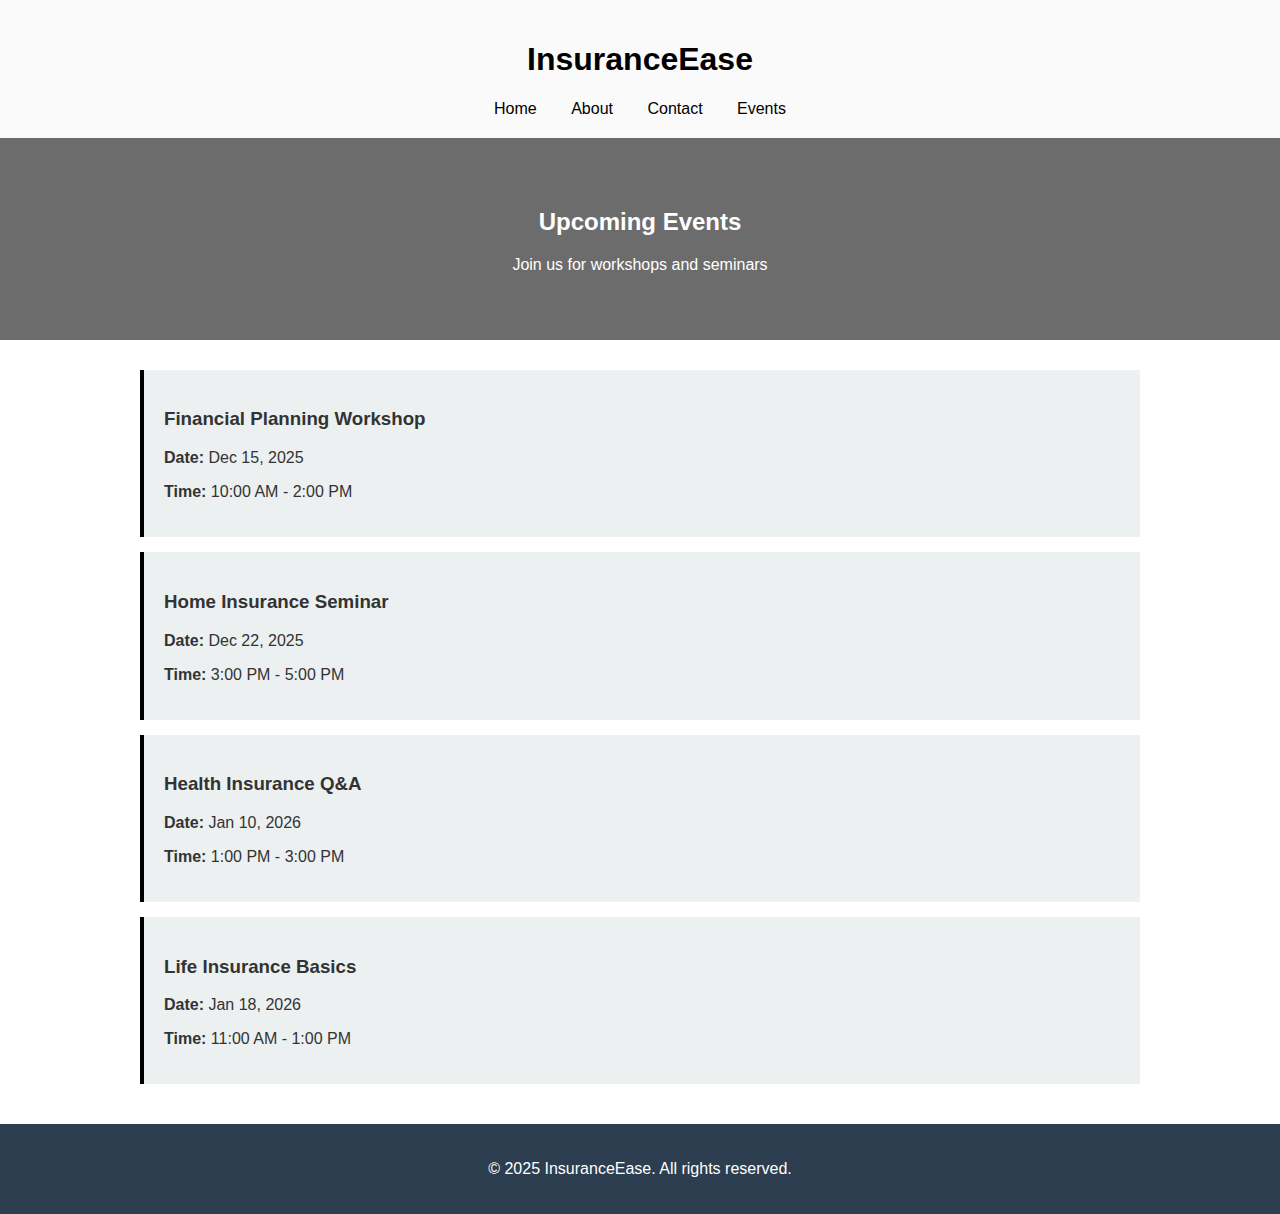
<file: Static Pages (1)/events.html>
<!DOCTYPE html>
<html>
<head>
    <title>Events - InsuranceEase</title>
    <link rel="stylesheet" href="style.css">
</head>
<body>
    <header>
        <h1>InsuranceEase</h1>
        <nav>
            <a href="index.html">Home</a>
            <a href="about.html">About</a>
            <a href="contact.html">Contact</a>
            <a href="events.html">Events</a>
        </nav>
    </header>

    <div class="banner">
        <h2>Upcoming Events</h2>
        <p>Join us for workshops and seminars</p>
    </div>

    <div class="content">
        <div class="event-box">
            <h3>Financial Planning Workshop</h3>
            <p><strong>Date:</strong> Dec 15, 2025</p>
            <p><strong>Time:</strong> 10:00 AM - 2:00 PM</p>
        </div>

        <div class="event-box">
            <h3>Home Insurance Seminar</h3>
            <p><strong>Date:</strong> Dec 22, 2025</p>
            <p><strong>Time:</strong> 3:00 PM - 5:00 PM</p>
        </div>

        <div class="event-box">
            <h3>Health Insurance Q&A</h3>
            <p><strong>Date:</strong> Jan 10, 2026</p>
            <p><strong>Time:</strong> 1:00 PM - 3:00 PM</p>
        </div>

        <div class="event-box">
            <h3>Life Insurance Basics</h3>
            <p><strong>Date:</strong> Jan 18, 2026</p>
            <p><strong>Time:</strong> 11:00 AM - 1:00 PM</p>
        </div>
    </div>

    <footer>
        <p>&copy; 2025 InsuranceEase. All rights reserved.</p>
    </footer>
</body>
</html>
</file>
<file: Responsive (2)/style.css>
/* Base Styles */
* {
    box-sizing: border-box;
}

body {
    font-family: Arial, sans-serif;
    margin: 0;
    padding: 0;
    color: #333;
}

header {
    background-color: #2c3e50;
    color: white;
    padding: 20px;
    text-align: center;
}

header h1 {
    margin: 0 0 15px 0;
    font-size: 2rem;
}

nav {
    display: flex;
    justify-content: center;
    align-items: center;
    flex-wrap: wrap;
    gap: 15px;
    margin-top: 15px;
}

nav a {
    color: white;
    text-decoration: none;
    padding: 12px 20px;
    border-radius: 5px;
    transition: background-color 0.3s;
    display: inline-block;
}

nav a:hover {
    background-color: #34495e;
}

nav a:active {
    background-color: #1a252f;
}

.banner {
    background-color: #3498db;
    color: white;
    padding: 50px 20px;
    text-align: center;
}

.banner h2 {
    margin: 0 0 15px 0;
    font-size: 2.5rem;
}

.banner p {
    font-size: 1.2rem;
    margin: 0;
}

.content {
    width: 90%;
    max-width: 1200px;
    margin: 30px auto;
    padding: 0 15px;
}

.content h2 {
    color: #2c3e50;
    margin-top: 0;
    margin-bottom: 30px;
    text-align: center;
    font-size: 2rem;
}

.services-grid {
    display: grid;
    grid-template-columns: repeat(auto-fit, minmax(250px, 1fr));
    gap: 20px;
}

.service-box {
    background-color: #ecf0f1;
    padding: 25px;
    border-left: 4px solid #3498db;
    transition: transform 0.3s, box-shadow 0.3s;
}

.service-box:hover {
    transform: translateY(-5px);
    box-shadow: 0 5px 15px rgba(0, 0, 0, 0.1);
}

.service-box h3 {
    color: #2c3e50;
    margin-top: 0;
    font-size: 1.5rem;
}

.service-box p {
    margin-bottom: 0;
    line-height: 1.6;
}

footer {
    background-color: #2c3e50;
    color: white;
    text-align: center;
    padding: 20px;
    margin-top: 40px;
}

footer p {
    margin: 0;
}

/* Tablet Styles - Medium Devices (768px and below) */
@media screen and (max-width: 768px) {
    header {
        padding: 15px;
    }
    
    header h1 {
        font-size: 1.5rem;
    }
    
    nav {
        gap: 10px;
        margin-top: 12px;
    }
    
    nav a {
        padding: 10px 15px;
        font-size: 0.9rem;
        flex: 1 1 auto;
        text-align: center;
        min-width: 80px;
    }
    
    .banner {
        padding: 40px 15px;
    }
    
    .banner h2 {
        font-size: 2rem;
    }
    
    .banner p {
        font-size: 1rem;
    }
    
    .content h2 {
        font-size: 1.5rem;
    }
    
    .services-grid {
        grid-template-columns: repeat(auto-fit, minmax(200px, 1fr));
        gap: 15px;
    }
    
    .service-box {
        padding: 20px;
    }
    
    .service-box h3 {
        font-size: 1.3rem;
    }
}

/* Mobile Styles - Small Devices (480px and below) */
@media screen and (max-width: 480px) {
    header {
        padding: 15px 10px;
    }
    
    header h1 {
        font-size: 1.3rem;
        margin-bottom: 10px;
    }
    
    nav {
        flex-direction: row;
        gap: 8px;
        margin-top: 10px;
        width: 100%;
    }
    
    nav a {
        display: block;
        flex: 1 1 calc(50% - 8px);
        padding: 12px 8px;
        font-size: 0.85rem;
        text-align: center;
    }
    
    .banner {
        padding: 30px 10px;
    }
    
    .banner h2 {
        font-size: 1.5rem;
    }
    
    .banner p {
        font-size: 0.9rem;
    }
    
    .content {
        width: 95%;
        padding: 0 10px;
        margin: 20px auto;
    }
    
    .content h2 {
        font-size: 1.3rem;
        margin-bottom: 20px;
    }
    
    .services-grid {
        grid-template-columns: 1fr;
        gap: 15px;
    }
    
    .service-box {
        padding: 15px;
    }
    
    .service-box h3 {
        font-size: 1.2rem;
    }
    
    .service-box p {
        font-size: 0.9rem;
    }
    
    footer {
        padding: 15px 10px;
        margin-top: 30px;
    }
    
    footer p {
        font-size: 0.9rem;
    }
}

/* Extra Small Mobile Devices (320px and below) */
@media screen and (max-width: 320px) {
    header h1 {
        font-size: 1.1rem;
    }
    
    .banner h2 {
        font-size: 1.2rem;
    }
    
    .banner p {
        font-size: 0.85rem;
    }
    
    .content h2 {
        font-size: 1.1rem;
    }
    
    .service-box h3 {
        font-size: 1.1rem;
    }
    
    .service-box p {
        font-size: 0.85rem;
    }
}
</file>
<file: Static Pages (1)/style.css>
body {
    font-family: Arial, sans-serif;
    margin: 0;
    padding: 0;
    color: #333;
}

header {
    background-color: #fafafa;
    color: rgb(0, 0, 0);
    padding: 20px;
    text-align: center;
}

nav a {
    color: rgb(0, 0, 0);
    text-decoration: none;
    margin: 0 15px;
}

.banner {
    background-color: #6d6c6c;
    color: white;
    padding: 50px 20px;
    text-align: center;
}

.content {
    width: 90%;
    max-width: 1000px;
    margin: 30px auto;
}

.content h2 {
    color: #2c3e50;
    margin-top: 30px;
}

.service-box, .event-box {
    background-color: #ecf0f1;
    padding: 20px;
    margin: 15px 0;
    border-left: 4px solid #000000;
}

.contact-form label {
    display: block;
    margin-top: 10px;
}

.contact-form input, .contact-form select, .contact-form textarea {
    width: 100%;
    padding: 8px;
    margin-top: 5px;
}

.contact-form input[type="submit"] {
    background-color: #3498db;
    color: white;
    border: none;
    padding: 10px 20px;
    cursor: pointer;
    margin-top: 10px;
}

footer {
    background-color: #2c3e50;
    color: white;
    text-align: center;
    padding: 20px;
    margin-top: 40px;
}
</file>
